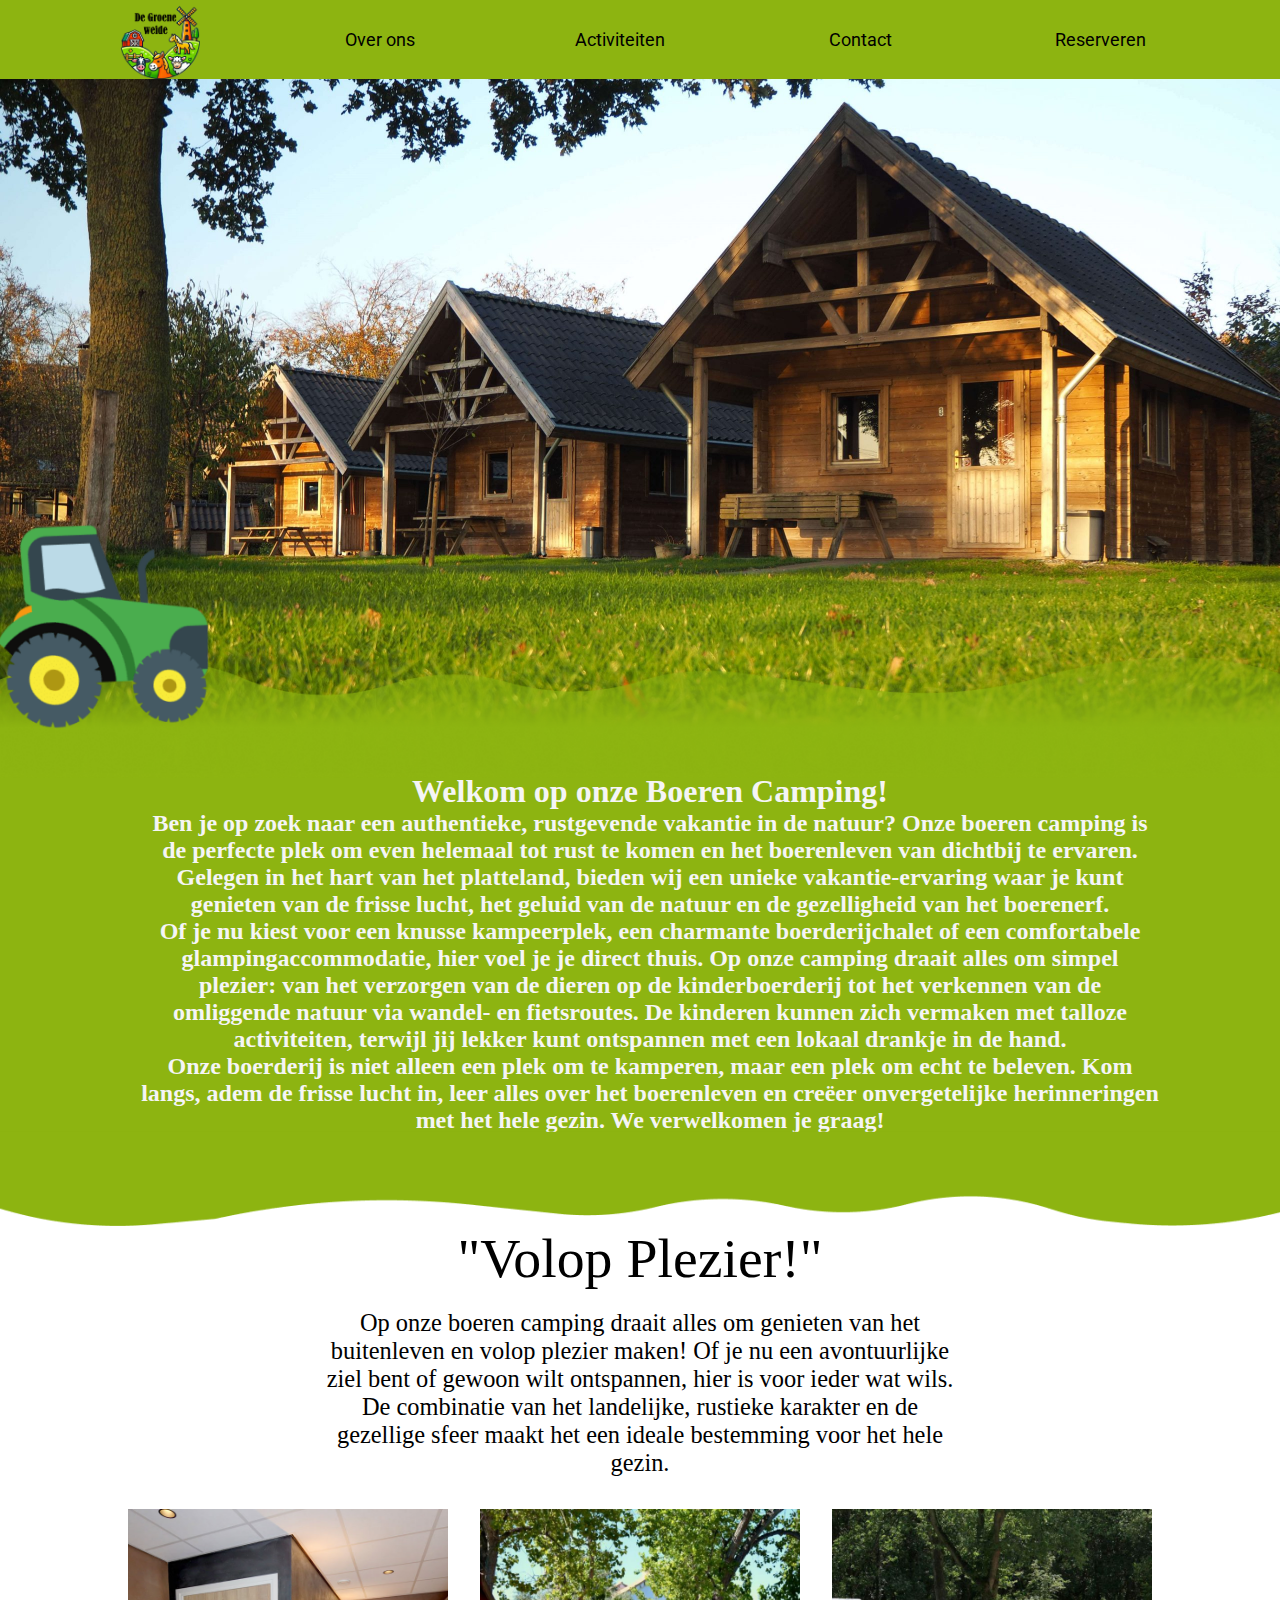
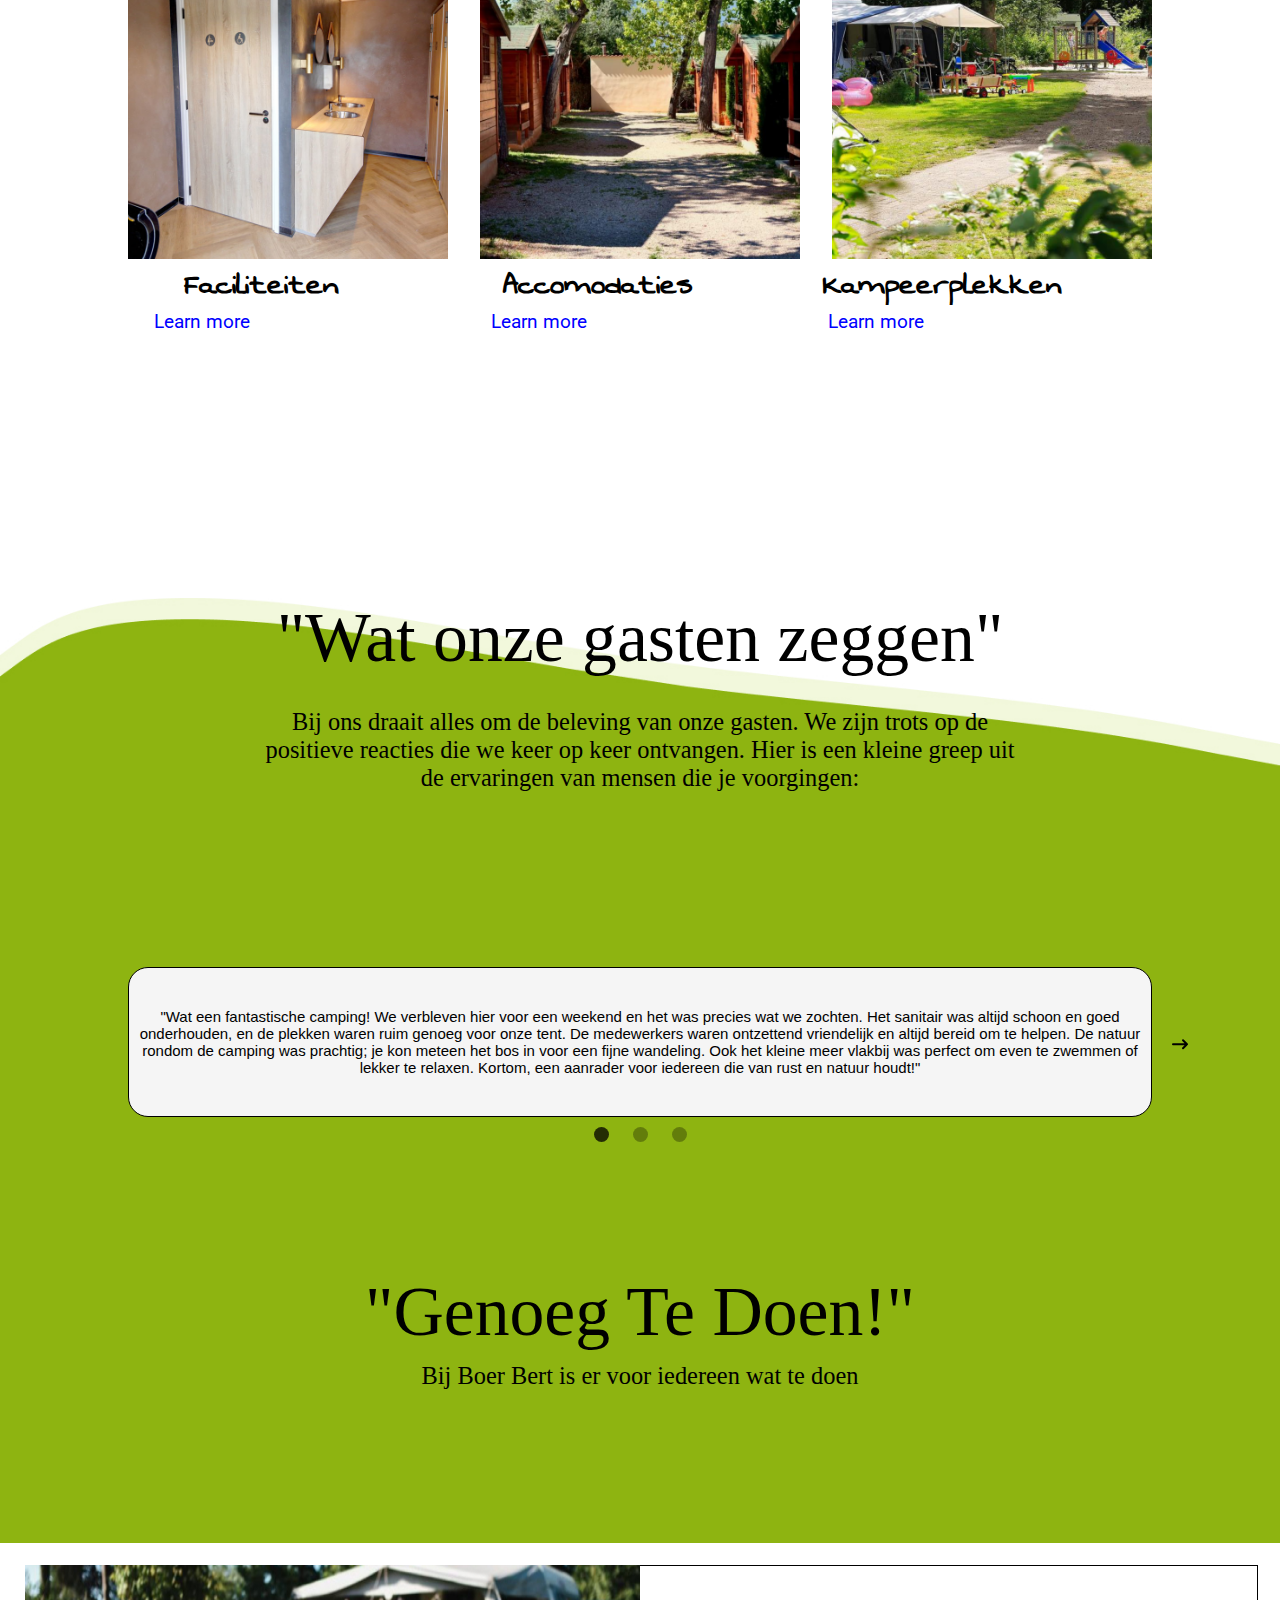
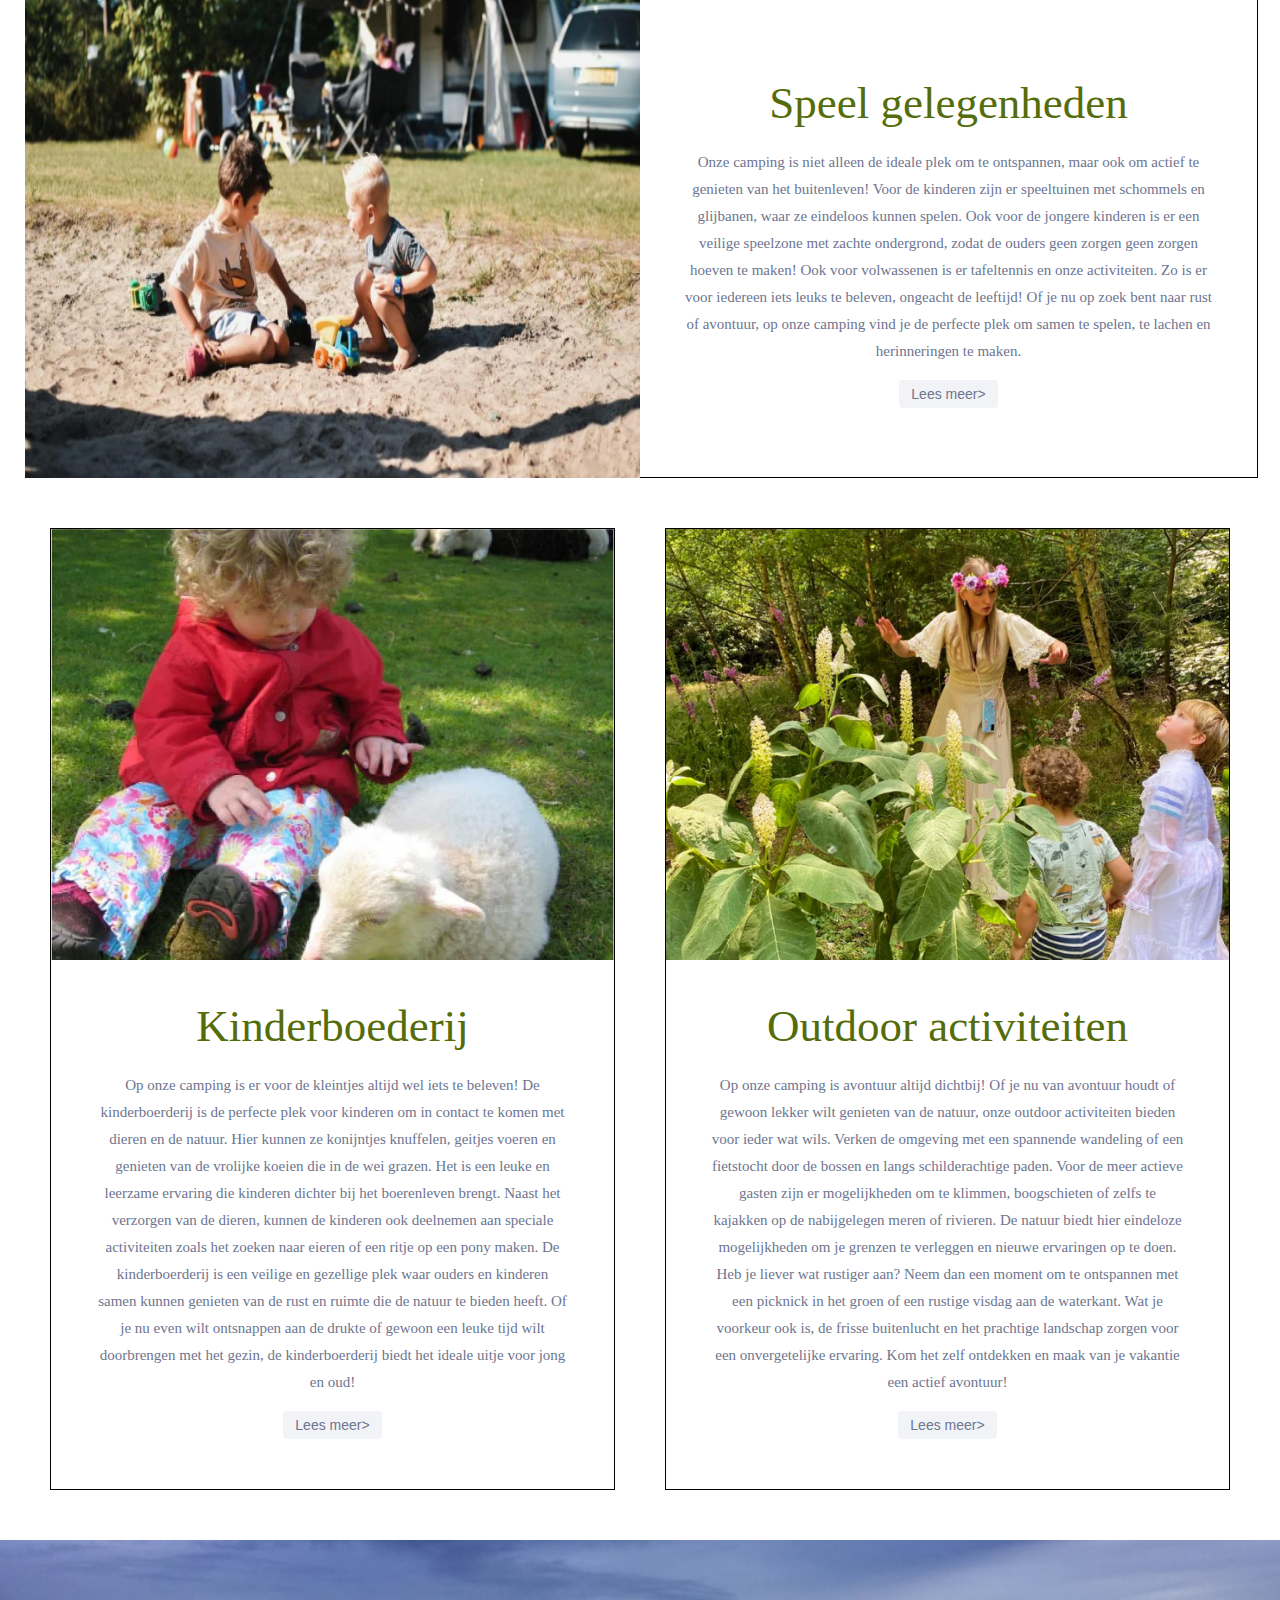
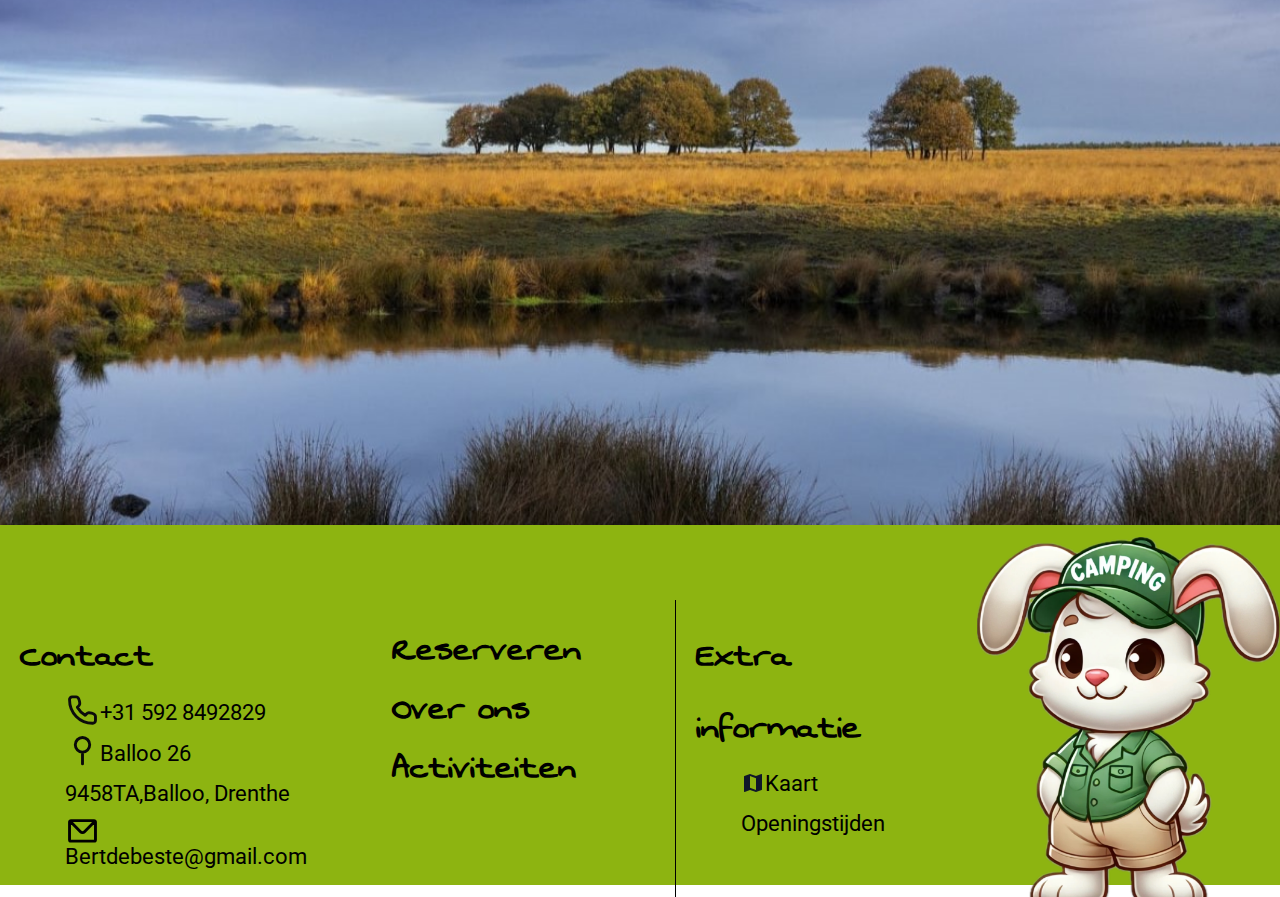
<file: public/index.html>
<head>
    <meta charset="UTF-8">
    <meta name="viewport" content="width=device-width, initial-scale=1.0">
    <link rel="stylesheet" href="../src/index.css" type="text/css">
    <link href="https://fonts.googleapis.com/css2?family=Roboto:ital,wght@0,100;0,300;0,400;0,500;0,700;0,900;1,100;1,300;1,400;1,500;1,700;1,900&display=swap" rel="stylesheet">
    <link href="https://fonts.googleapis.com/css2?family=Roboto:ital,wght@0,100;0,300;0,400;0,500;0,700;0,900;1,100;1,300;1,400;1,500;1,700;1,900&family=Swanky+and+Moo+Moo&display=swap" rel="stylesheet">
    <title>
        Plezier en Pret bij Boer Bert!
    </title>
</head>
<body>   
    <div class="container">
        <nav>
            <div class="navbar-rechts">
                <ul>
                    <a href="../public/index.html">
                        <img src="../assets/image.png" width="80">
                    </a>
        
                    <a href="../public/overons.html">
                        <li> Over ons</li>
                    </a>
        
                    <a href="../public/activiteiten.html">
                        <li>Activiteiten</li>
                    </a>
        
                    <a href="../public/contact.html">
                        <li> Contact </li>
                    </a>
        
                    <div class="reserverenknop">
                            <a href="#">
                                <li>Reserveren</li>
                            </a>
                    </div>
                </ul>
            </div>
        </nav>
            </div>
    <div class="introductie">
        <div class="top">
            <img src="../assets/Component 20.png" width=100%>
        </div>
        <div class="container2">
            <h1 class="intro-toptext"> Welkom op onze Boeren Camping!</h2>

            <h2 class="intro-bottext">Ben je op zoek naar een authentieke, rustgevende vakantie in de natuur? Onze boeren camping is de perfecte plek om even helemaal tot rust te komen en het boerenleven van dichtbij te ervaren. Gelegen in het hart van het platteland, bieden wij een unieke vakantie-ervaring waar je kunt genieten van de frisse lucht, het geluid van de natuur en de gezelligheid van het boerenerf.</p>
            
            <h2 class="intro-bottext">Of je nu kiest voor een knusse kampeerplek, een charmante boerderijchalet of een comfortabele glampingaccommodatie, hier voel je je direct thuis. Op onze camping draait alles om simpel plezier: van het verzorgen van de dieren op de kinderboerderij tot het verkennen van de omliggende natuur via wandel- en fietsroutes. De kinderen kunnen zich vermaken met talloze activiteiten, terwijl jij lekker kunt ontspannen met een lokaal drankje in de hand.</p>
            
            <h2 class="intro-bottext">Onze boerderij is niet alleen een plek om te kamperen, maar een plek om echt te beleven. Kom langs, adem de frisse lucht in, leer alles over het boerenleven en creëer onvergetelijke herinneringen met het hele gezin. We verwelkomen je graag!</p>
        </div>
                 <div class="bot">
                     <img src="../assets/Rectangle 44.png" width="100%">
                 </div>
    </div>
    <div class="VolopPlezier">
        <h1>
            "Volop Plezier!"
        </h1>
            <p>
                Op onze boeren camping draait alles om genieten van het buitenleven en volop plezier maken! Of je nu een avontuurlijke ziel bent of gewoon wilt ontspannen, hier is voor ieder wat wils. De combinatie van het landelijke, rustieke karakter en de gezellige sfeer maakt het een ideale bestemming voor het hele gezin.
            </p>
                <div class="container3">
                        <img src="../assets/Toiletgebouw_02.jpg">
                        <img src="../assets/470134216 1.png">
                        <img src="../assets/1711459276 1.png">
                </div>
                    <div class="container3__h2">
                        <h2>Faciliteiten</h2>
                        <h2>Accomodaties</h2>
                        <h2>Kampeerplekken</h2>
                    </div>
                        <div class="container3__targets">
                            <a href="#" target="_blank">Learn more</a>
                            <a href="#" target="_blank">Learn more</a>
                            <a href="#" target="_blank">Learn more</a>
                        </div>
    </div>
    <div class="WatOnzeGastenZeggen">
        <img class="WatOnzeGastenZeggen-background-img"   src="../assets/Component 21.jpg" alt="">
        <h1>
            "Wat onze gasten zeggen"
        </h1>
            <h4>
                Bij ons draait alles om de beleving van onze gasten. We zijn trots op de positieve reacties die we keer op keer ontvangen. Hier is een kleine greep uit de ervaringen van mensen die je voorgingen:
            </h4>
        <div class="carousel">
                <button class="carousel__button carousel__button--left is-hidden">
                    <svg class="w-6 h-6 text-gray-800 dark:text-white" aria-hidden="true" xmlns="http://www.w3.org/2000/svg" width="24" height="24" fill="none" viewBox="0 0 24 24">
                        <path stroke="currentColor" stroke-linecap="round" stroke-linejoin="round" stroke-width="2" d="M5 12h14M5 12l4-4m-4 4 4 4"/>
                      </svg>                      
                </button>
                    <div class="carousel__track-container">
                        <ul class="carousel__track">
                            <li class="carousel__slide current-slide">
                                <h2 class="carousel__text">
                                    "Wat een fantastische camping! We verbleven hier voor een weekend en het was precies wat we zochten. Het sanitair was altijd schoon en goed onderhouden, en de plekken waren ruim genoeg voor onze tent. De medewerkers waren ontzettend vriendelijk en altijd bereid om te helpen. De natuur rondom de camping was prachtig; je kon meteen het bos in voor een fijne wandeling. Ook het kleine meer vlakbij was perfect om even te zwemmen of lekker te relaxen. Kortom, een aanrader voor iedereen die van rust en natuur houdt!"
                                </h2>
                            </li>
                            <li class="carousel__slide is-hidden">
                                <h2 class="carousel__text">
                                    "Onze ervaring was over het algemeen goed, maar er waren toch een paar minpunten. De locatie van de camping was supermooi, midden in de natuur, en de kinderen hadden veel plezier met de speeltuin en het animatieteam. Echter, de geluidsisolatie tussen de kampeerplekken was niet ideaal. We werden 's nachts vaak wakker van onze buren, en het was lastig om rustig te slapen. Daarnaast was het sanitair niet altijd even schoon, vooral in de piekuren. Toch een leuke camping voor gezinnen, als je wat geluidslast kunt verdragen."
                                </h2>
                            </li>
                            <li class="carousel__slide is-hidden">
                                <h2 class="carousel__text">
                                    "Een heerlijke plek om tot rust te komen. De camping was rustig en de natuur was adembenemend. We hadden een mooie plek aan de rand van het bos en konden 's ochtends heerlijk wakker worden met het geluid van vogels. Het zwembad was een fijne extra, hoewel het tijdens de drukte wat aan de kleine kant was. De medewerkers waren behulpzaam en het restaurant op de camping serveerde lekker eten voor een redelijke prijs. We zouden zeker terugkomen, vooral voor de ontspanning en de natuur!"
                                </h2>
                            </li>
                        </ul>
                    </div>
                <button class="carousel__button carousel__button--right">
                    <svg class="w-6 h-6 text-gray-800 dark:text-white" aria-hidden="true" xmlns="http://www.w3.org/2000/svg" width="24" height="24" fill="none" viewBox="0 0 24 24">
                    <path stroke="currentColor" stroke-linecap="round" stroke-linejoin="round" stroke-width="2" d="M19 12H5m14 0-4 4m4-4-4-4"/>
                </svg>
                </button>
                    <div class="carousel__nav">
                        <button class="carousel__indicator current-slide">

                        </button>
                        <button class="carousel__indicator">

                        </button>
                        <button class="carousel__indicator">

                        </button>

                    </div>
        </div>
    </div>
    <div class="GenoegTeDoen">
            <h1>
                "Genoeg Te Doen!"
            </h1>
                <h4>
                    Bij Boer Bert is er voor iedereen wat te doen
                </h4>
        <div class="container4">   
            <div class="container4-singleimg-section">
                <img class="container4__img-container1" src="../assets/1429_1000x670 1.jpg" alt="">
                    <div class="gtd-description-text1">
                        <h2>Speel gelegenheden</h2>
                            <p>
                                Onze camping is niet alleen de ideale plek om te ontspannen, maar ook om actief te genieten van het buitenleven!

                                Voor de kinderen zijn er speeltuinen met schommels en glijbanen, waar ze eindeloos kunnen spelen.
                                
                                Ook voor de jongere kinderen is er een veilige speelzone met zachte ondergrond, zodat de ouders geen zorgen geen zorgen hoeven te maken!
                                
                                Ook voor volwassenen is er tafeltennis en onze activiteiten. Zo is er voor iedereen iets leuks te beleven, ongeacht de leeftijd!
                                
                                Of je nu op zoek bent naar rust of avontuur, op onze camping vind je de perfecte plek om samen te spelen, te lachen en herinneringen te maken.
                            </p>
                                <div class="leesmeergroep">
                                    <button>
                                        <a class="leesmeer" href="#" target="_blank">
                                            Lees meer>
                                        </a>
                                    </button>
                                </div>
                    </div>
            </div>
                <div class="container4-doubleimg-section">
                    <img class="container4__img-container2"src="../assets/Kinderboerderij 1.jpg" alt="">
                    <img class="container4__img-container3" src="../assets/Foto_sprookjesoptocht 1.jpg" alt="">
                        <div class="gtd-description-text2">
                            <h2>Kinderboederij</h2>
                                <p>
                                    Op onze camping is er voor de kleintjes altijd wel iets te beleven! De kinderboerderij is de perfecte plek voor kinderen om in contact te komen met dieren en de natuur. Hier kunnen ze konijntjes knuffelen, geitjes voeren en genieten van de vrolijke koeien die in de wei grazen. Het is een leuke en leerzame ervaring die kinderen dichter bij het boerenleven brengt.

                                    Naast het verzorgen van de dieren, kunnen de kinderen ook deelnemen aan speciale activiteiten zoals het zoeken naar eieren of een ritje op een pony maken. De kinderboerderij is een veilige en gezellige plek waar ouders en kinderen samen kunnen genieten van de rust en ruimte die de natuur te bieden heeft.

                                    Of je nu even wilt ontsnappen aan de drukte of gewoon een leuke tijd wilt doorbrengen met het gezin, de kinderboerderij biedt het ideale uitje voor jong en oud!
                                </p>
                                    <div class="leesmeergroep">
                                        <button>
                                            <a class="leesmeer" href="#" target="_blank">
                                                Lees meer>
                                            </a>
                                        </button>
                                    </div>
                        </div>
                    <div class="gtd-description-text3">
                        <h2>Outdoor activiteiten</h2>
                            <p>
                                Op onze camping is avontuur altijd dichtbij! Of je nu van avontuur houdt of gewoon lekker wilt genieten van de natuur, onze outdoor activiteiten bieden voor ieder wat wils.

                                Verken de omgeving met een spannende wandeling of een fietstocht door de bossen en langs schilderachtige paden. Voor de meer actieve gasten zijn er mogelijkheden om te klimmen, boogschieten of zelfs te kajakken op de nabijgelegen meren of rivieren. De natuur biedt hier eindeloze mogelijkheden om je grenzen te verleggen en nieuwe ervaringen op te doen.

                                Heb je liever wat rustiger aan? Neem dan een moment om te ontspannen met een picknick in het groen of een rustige visdag aan de waterkant.

                                Wat je voorkeur ook is, de frisse buitenlucht en het prachtige landschap zorgen voor een onvergetelijke ervaring. Kom het zelf ontdekken en maak van je vakantie een actief avontuur!
                            </p>
                                <div class="leesmeergroep">
                                    <button>
                                        <a class="leesmeer" href="#" target="_blank">
                                            Lees meer>
                                        </a>
                                    </button>
                                </div>
                    </div>
                </div>                     
            <img class="container4__img-container4" src="../assets/Veluwezoom_Terletse Heide1_@Ruben Simt_0.jpg" alt="">
        </div>
    </div>
    <footer class="footer">
        <div class="column1">
            <h1>Contact</h1>
            <p><object data="../assets/phone.svg" style="margin-bottom: -0.5rem;"></object>+31 592 8492829<br>
            <object data="../assets/pin-1.svg" style="margin-bottom: -0.5rem;"></object>Balloo 26 9458TA,Balloo, Drenthe<br>
            <object data="../assets/mail.svg" style="margin-bottom: -0.75rem;"></object>Bertdebeste@gmail.com</p>
        </div>
        <div class="column2">
        <a href="#"><h1>Reserveren</h1></a>
        <a href="../public/overons.html"><h1>Over ons</h1></a>
        <a href="../public/activiteiten.html"><h1>Activiteiten</h1></a>
        </div>
        <div class="column3">
        <h1>Extra informatie</h1>
        <a href="https://maps.app.goo.gl/5riPVcFG5pyStsBN8"><p><object data="../assets/map.svg" style="margin-bottom: -0.25rem;"></object>Kaart</p></a>
        <p>Openingstijden</p>
        </div>
        <div class="column4">
            <div class="subject-container">
                <img class="flappie" src="../assets/Subject 1.png">
            </div>
        </div>
    </footer>
</body>
<script src="../src/carousel.js"></script>
</file>
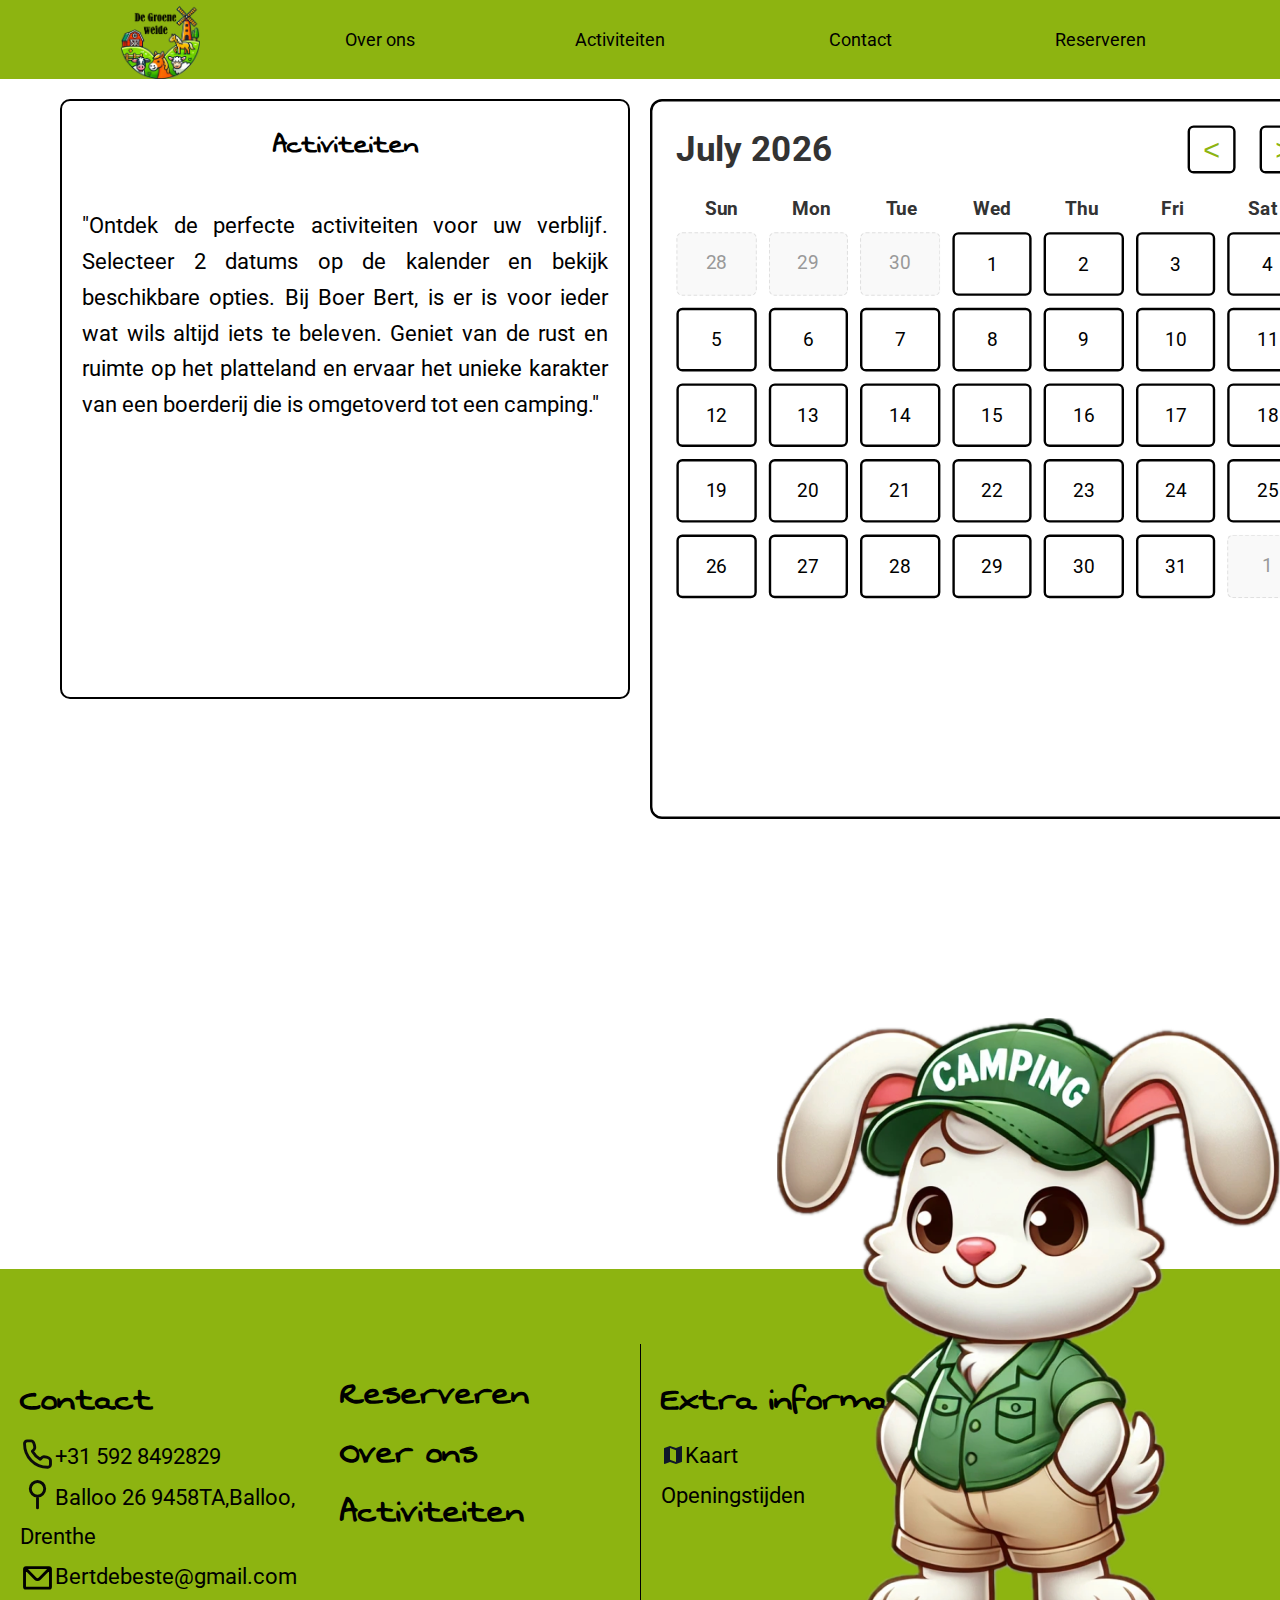
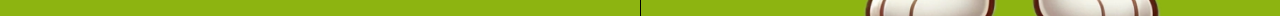
<file: public/activiteiten.html>
<head>
    <meta charset="UTF-8">
    <meta name="viewport" content="width=device-width, initial-scale=1.0">
    <title>Activiteiten</title>
    <link rel="stylesheet" href="../src/style.css">
    <link href="https://fonts.googleapis.com/css2?family=Roboto:ital,wght@0,100;0,300;0,400;0,500;0,700;0,900;1,100;1,300;1,400;1,500;1,700;1,900&family=Swanky+and+Moo+Moo&display=swap" rel="stylesheet">

</head>
<body>
    <header>
        <nav>
            <div class="navbar-rechts">
                <ul>
                    <a href="../public/index.html">
                        <img src="../assets/image.png" width="80">
                    </a>
        
                    <a href="../public/overons.html">
                        <li> Over ons</li>
                    </a>        
                
                    <a href="../public/activiteiten.html">
                        <li>Activiteiten</li>
                    </a>

                    <a href="../public/contact.html">
                        <li> Contact </li>
                    </a>
        
                    <div class="reserverenknop">
                            <a href="#">
                                <li>Reserveren</li>
                            </a>
                    </div>
                </ul>
            </div>
        </nav>
    </header>
    <main>
        <!-- Grid Container -->
        <div class="grid-container">
            <!-- Calendar -->
            <section class="calendar-section">
                <div class="calendar-container">
                    <div class="calendar-header">
                        <h2 id="current-month">June 2025</h2>
                        <div class="nav-buttons">
                            <button id="prev-month">&lt;</button>
                            <button id="next-month">&gt;</button>
                        </div>
                    </div>
                    <div class="calendar-grid" id="calendar-grid"></div>
                </div>
            </section>

            <!-- Text Block -->
            <section class="lorem-section">
                <div class="lorem-container">
                    <h2>Activiteiten</h2>
                    <p>
                        "Ontdek de perfecte activiteiten voor uw verblijf. 
            Selecteer 2 datums op de kalender en bekijk beschikbare opties. 
            Bij Boer Bert, is er is voor ieder wat wils altijd iets te beleven. 
            Geniet van de rust en ruimte op het platteland en ervaar het unieke karakter van een boerderij die is omgetoverd tot een camping."
                    </p>
                </div>
            </section>
        </div>

        <!-- Activities Section -->
        <section class="activities-section">
            <div id="activities-list"></div>
        </section>
    </main>
    <script src="../src/script.js"></script>
</body>
<footer class="footer">
    <div class="column1">
        <h1>Contact</h1>
        <p><object data="../assets/phone.svg" style="margin-bottom: -0.5rem;"></object>+31 592 8492829<br>
        <object data="../assets/pin-1.svg" style="margin-bottom: -0.5rem;"></object>Balloo 26 9458TA,Balloo, Drenthe<br>
        <object data="../assets/mail.svg" style="margin-bottom: -0.75rem;"></object>Bertdebeste@gmail.com</p>
    </div>
    <div class="column2">
    <a href="#"><h1>Reserveren</h1></a>
    <a href="../public/overons.html"><h1>Over ons</h1></a>
    <a href="../public/activiteiten.html"><h1>Activiteiten</h1></a>
    </div>
    <div class="column3">
    <h1>Extra informatie</h1>
    <a href="https://maps.app.goo.gl/5riPVcFG5pyStsBN8"><p><object data="../assets/map.svg" style="margin-bottom: -0.25rem;"></object>Kaart</p></a>
    <p>Openingstijden</p>
    </div>
    <div class="column4">
        <div class="image-container">
            <img class="flappie" src="../assets/Subject 1.png">
        </div>
    </div>
</footer>
</html>
</file>
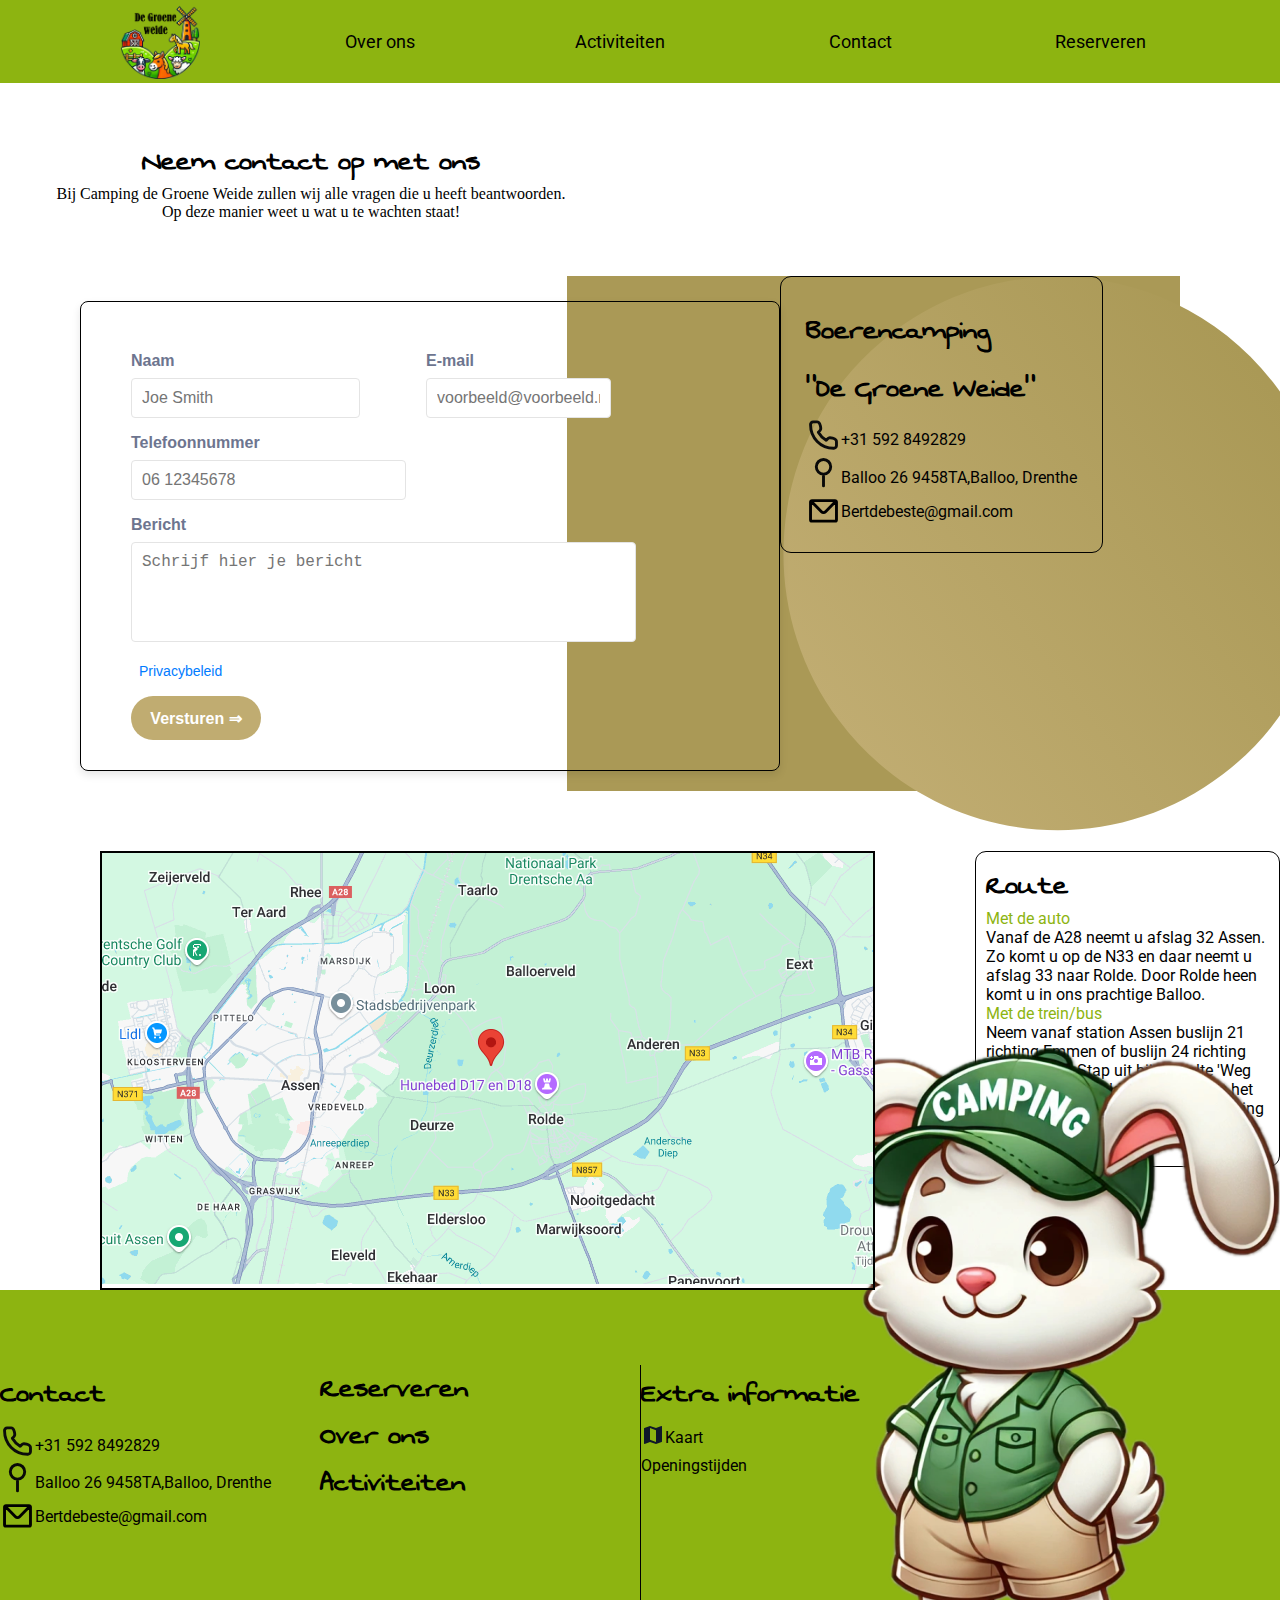
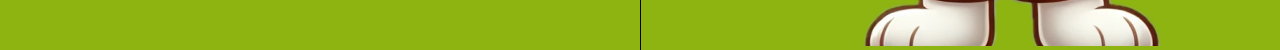
<file: public/contact.html>
<!DOCTYPE html>
<html lang="en">
<head>
    <meta charset="UTF-8">
    <meta name="viewport" content="width=device-width, initial-scale=1.0">
    <base target="_blank" ref="noopener noreferrer">
    <title>Camping "de Groene Weide"</title>
    <link rel="stylesheet" href="../src/styles.css" type="text/css">
    <link href="https://fonts.googleapis.com/css2?family=Roboto:ital,wght@0,100;0,300;0,400;0,500;0,700;0,900;1,100;1,300;1,400;1,500;1,700;1,900&family=Swanky+and+Moo+Moo&display=swap" rel="stylesheet">
</head>

<body>
<script src="../public/konami.js"></script>
<nav>
    <div class="navbar-rechts">
        <ul>
            <a href="../public/index.html">
                <img src="../assets/image.png" width="80">
            </a>

            <a href="../public/overons.html">
                <li> Over ons</li>
            </a>

            <a href="../public/activiteiten.html">
                <li>Activiteiten</li>
            </a>

            <a href="../public/contact.html">
                <li> Contact </li>
            </a>

            <div class="reserverenknop">
                    <a href="#">
                        <li>Reserveren</li>
                    </a>
            </div>
        </ul>
    </div>
</nav>
<div class="filling"></div>
<div class="gridcontainer">
    <div class="header1">
        <h1>Neem contact op met ons</h1>
        <p>Bij Camping de Groene Weide zullen wij alle vragen die u heeft beantwoorden. Op deze manier weet u wat u te wachten staat!</p>
    </div>
    <div class="brownie">
        <svg class="back" width="613" height="515" viewBox="0 0 613 515" fill="none" xmlns="http://www.w3.org/2000/svg">
        <rect width="645" height="515" fill="#AA9956"/>
        </svg>
        <svg class="cookie" xmlns="http://www.w3.org/2000/svg" width="555" height="555" viewBox="0 0 686 693" fill="none">
            <path d="M549.554 622.222C398.674 737.257 183.971 707.057 70 554.768C-43.9707 402.48 -14.0501 185.772 136.83 70.7377C287.709 -44.2969 502.413 -14.097 616.384 138.191C730.354 290.479 700.434 507.187 549.554 622.222Z" fill="url(#paint0_linear_867_937)"/>
            <defs>
                <linearGradient id="paint0_linear_867_937" x1="573.544" y1="90.7393" x2="23.4813" y2="502.4" gradientUnits="userSpaceOnUse">
                <stop stop-color="#AA9956"/>
                <stop offset="1" stop-color="#C0AC71"/>
                </linearGradient>
            </defs>
        </svg>
        <div class="adress">
            <h1>Boerencamping<br>
                "De Groene Weide"</h1>
                <p><object data="../assets/phone.svg" style="margin-bottom: -0.5rem;"></object>+31 592 8492829<br>
                <object data="../assets/pin-1.svg" style="margin-bottom: -0.5rem;"></object>Balloo 26 9458TA,Balloo, Drenthe<br>
                <object data="../assets/mail.svg" style="margin-bottom: -0.75rem;"></object>Bertdebeste@gmail.com</p>
        </div>

    </div>

</div>
<div class="form-container">
    <form action="submit.php" method="POST">
        <div class="form-content">
            <div class="inline-group">
                <div class="name">
                    <div class="form-group">
                        <label for="name">Naam</label>
                        <input type="text" id="name" name="name" placeholder="Joe Smith" required>
                    </div>
                </div>
                <div class="email">
                    <div class="form-group">
                        <label for="email">E-mail</label>
                        <input type="email" id="email" name="email" placeholder="voorbeeld@voorbeeld.nl" required>
                    </div>
                </div>
            </div>
            <div>
                <div class="form-group">
                    <label for="phone">Telefoonnummer</label>
                    <input class="phone" type="phone" id="phone" name="phone" placeholder="06 12345678" required>
                </div>
            </div>
            <div class="form-group">
                <label for="message">Bericht</label>
                <textarea class="message" id="message" name="message" rows="5" placeholder="Schrijf hier je bericht" maxlength="200" required ></textarea>
            </div>
            <div class="form-group">
                <a class="privacypolicy" href="">Privacybeleid</a>
            </div>
            <button class="button" type="submit">Versturen ⇒</button>
        </div>
    </form>
</div>
<div class="mapsroutebox">
    <div class="maps">
        <img src="../assets/location.png">
    </div>
    <div class="route">
        <h1>
            Route
        </h1>
        <p style="color: #8DB411">Met de auto</p>
        <p>Vanaf de A28 neemt u afslag 32 Assen. Zo komt u op de N33 en daar neemt u afslag 33 naar Rolde. Door Rolde heen komt u in ons prachtige Balloo. </p>
        <p style="color: #8DB411">Met de trein/bus</p>
        <p>Neem vanaf station Assen buslijn 21 richting Emmen of buslijn 24 richting Winschoten. Stap uit bij de halte 'Weg naar Balloo' in Rolde. Vanaf hier is het een kwartiertje wandelen naar Camping de Groene Weide. Er staan bordjes die de weg wijzen. </p>
    </div>
</div>

</body>

<footer class="footer">
    <div class="column1">
        <h1>Contact</h1>
        <p><object data="../assets/phone.svg" style="margin-bottom: -0.5rem;"></object>+31 592 8492829<br>
        <object data="../assets/pin-1.svg" style="margin-bottom: -0.5rem;"></object>Balloo 26 9458TA,Balloo, Drenthe<br>
        <object data="../assets/mail.svg" style="margin-bottom: -0.75rem;"></object>Bertdebeste@gmail.com</p>
    </div>
    <div class="column2">
    <a href="#"><h1>Reserveren</h1></a>
    <a href="../public/overons.html"><h1>Over ons</h1></a>
    <a href="../public/activiteiten.html"><h1>Activiteiten</h1></a>
    </div>
    <div class="column3">
    <h1>Extra informatie</h1>
    <a href="https://maps.app.goo.gl/5riPVcFG5pyStsBN8"><p><object data="../assets/map.svg" style="margin-bottom: -0.25rem;"></object>Kaart</p></a>
    <p>Openingstijden</p>
    </div>
    <div class="column4">
        <div class="image-container">
            <img class="flappie" src="../assets/Subject 1.png">
        </div>
    </div>
</footer>
</file>
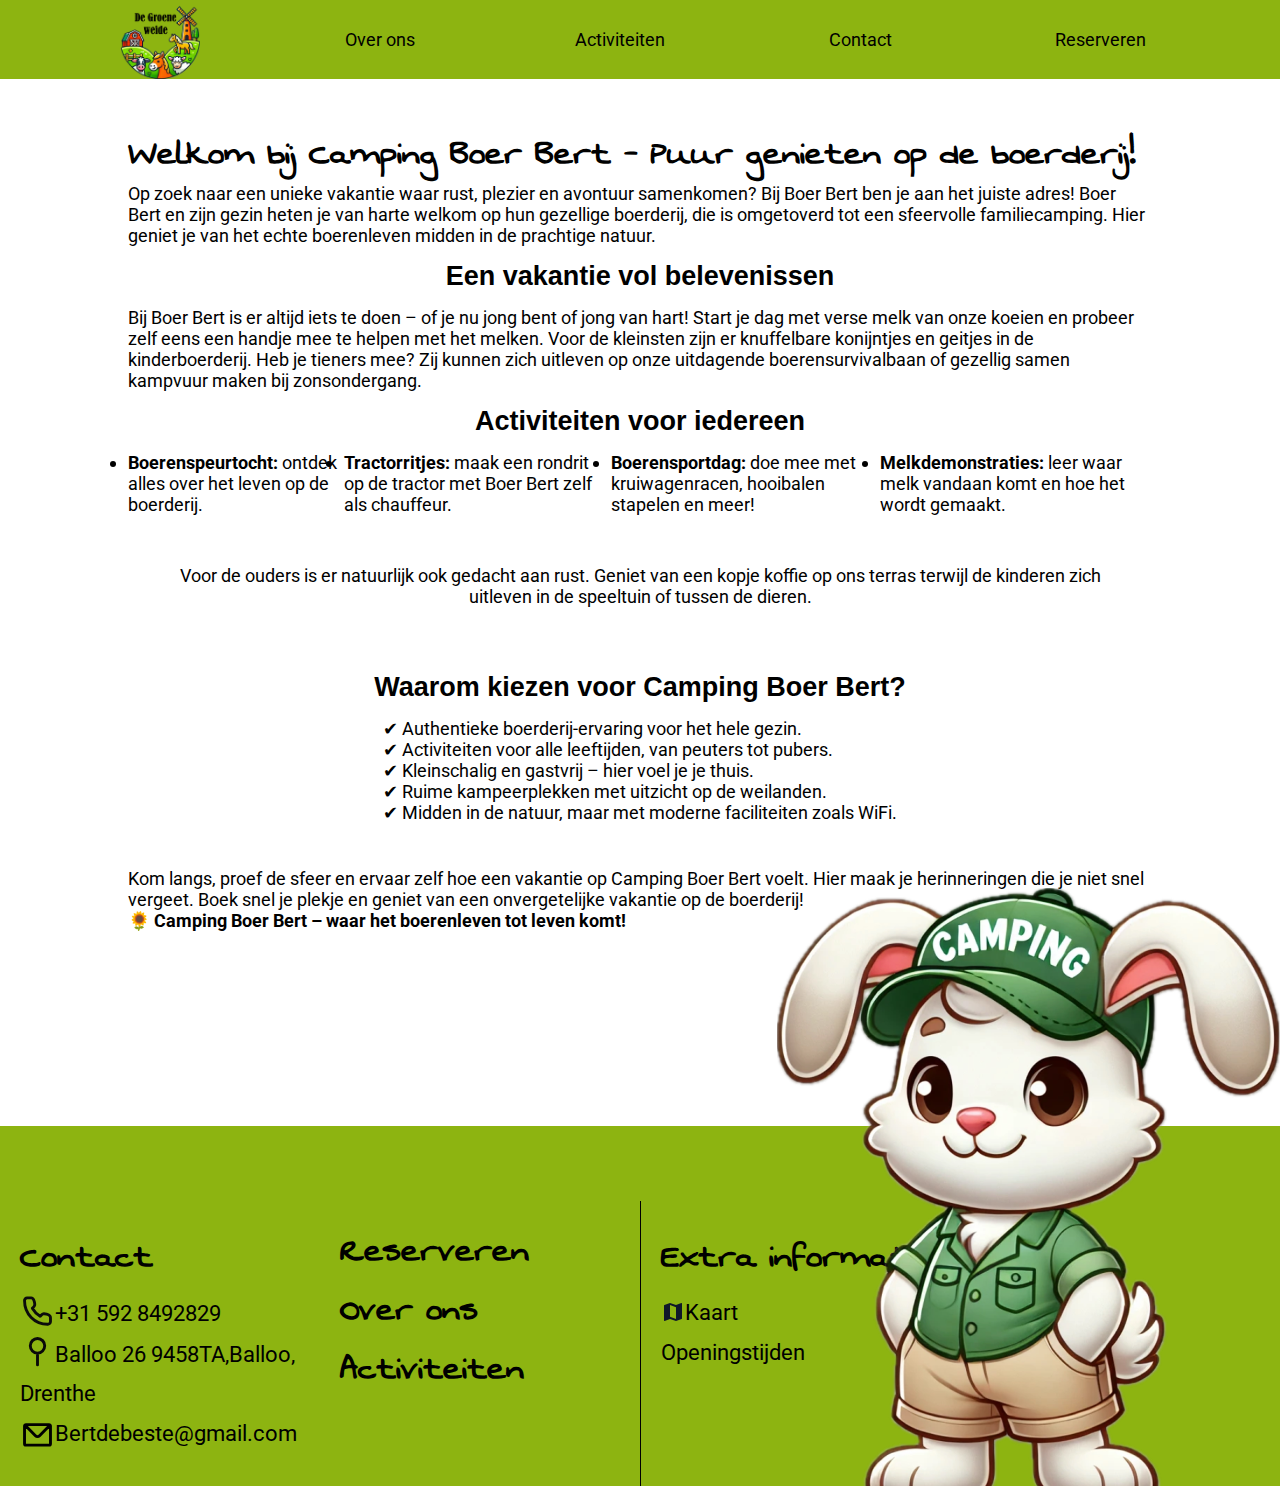
<file: public/overons.html>
<head>
    <meta charset="UTF-8">
    <meta name="viewport" content="width=device-width, initial-scale=1.0">
    <base target="_blank" ref="noopener noreferrer">
    <title>Camping "de Groene Weide"</title>
    <link rel="stylesheet" href="../src/styles.css" type="text/css">
    <link href="https://fonts.googleapis.com/css2?family=Roboto:ital,wght@0,100;0,300;0,400;0,500;0,700;0,900;1,100;1,300;1,400;1,500;1,700;1,900&family=Swanky+and+Moo+Moo&display=swap" rel="stylesheet">
</head>

<body>
<script src="../public/konami.js"></script>
<nav>
    <div class="navbar-rechts">
        <ul>
            <a href="../public/index.html">
                <img src="../assets/image.png" width="80">
            </a>

            <a href="../public/overons.html">
                <li> Over ons</li>
            </a>
        
            <a href="../public/activiteiten.html">
                <li>Activiteiten</li>
            </a>

            <a href="../public/contact.html">
                <li> Contact </li>
            </a>
            
            <div class="reserverenknop">
                    <a href="#">
                        <li>Reserveren</li>
                    </a>
            </div>
        </ul>
    </div>
</nav>
<section class="overons">
    <h1>Welkom bij Camping Boer Bert – Puur genieten op de boerderij!</h1>
    <p>
      Op zoek naar een unieke vakantie waar rust, plezier en avontuur samenkomen? 
      Bij Boer Bert ben je aan het juiste adres! Boer Bert en zijn gezin heten je 
      van harte welkom op hun gezellige boerderij, die is omgetoverd tot een sfeervolle familiecamping. 
      Hier geniet je van het echte boerenleven midden in de prachtige natuur.
    </p>
  
    <h2>Een vakantie vol belevenissen</h2>
    <p>
      Bij Boer Bert is er altijd iets te doen – of je nu jong bent of jong van hart! 
      Start je dag met verse melk van onze koeien en probeer zelf eens een handje 
      mee te helpen met het melken. Voor de kleinsten zijn er knuffelbare konijntjes 
      en geitjes in de kinderboerderij. Heb je tieners mee? Zij kunnen zich uitleven 
      op onze uitdagende boerensurvivalbaan of gezellig samen kampvuur maken bij zonsondergang.
    </p>
  
    <h2>Activiteiten voor iedereen</h2>
    <ul class="overonsgrid">
        <div><li><strong>Boerenspeurtocht:</strong> ontdek alles over het leven op de boerderij.</li></div>
        <div><li><strong>Tractorritjes:</strong> maak een rondrit op de tractor met Boer Bert zelf als chauffeur.</li></div>
        <div><li><strong>Boerensportdag:</strong> doe mee met kruiwagenracen, hooibalen stapelen en meer!</li></div>
        <div><li><strong>Melkdemonstraties:</strong> leer waar melk vandaan komt en hoe het wordt gemaakt.</li></div>
    </ul>
    <div class="underline">
        <p>
            Voor de ouders is er natuurlijk ook gedacht aan rust. Geniet van een kopje koffie op ons terras 
            terwijl de kinderen zich uitleven in de speeltuin of tussen de dieren.
        </p>
    </div>
    <h2>Waarom kiezen voor Camping Boer Bert?</h2>
    <ul style="margin-bottom: 5vh;">
      ✔ Authentieke boerderij-ervaring voor het hele gezin.<br>
      ✔ Activiteiten voor alle leeftijden, van peuters tot pubers.<br>
      ✔ Kleinschalig en gastvrij – hier voel je je thuis.<br>
      ✔ Ruime kampeerplekken met uitzicht op de weilanden.<br>
      ✔ Midden in de natuur, maar met moderne faciliteiten zoals WiFi.
    </ul>
  
    <p>
      Kom langs, proef de sfeer en ervaar zelf hoe een vakantie op Camping Boer Bert voelt. 
      Hier maak je herinneringen die je niet snel vergeet. Boek snel je plekje en geniet 
      van een onvergetelijke vakantie op de boerderij!
    </p>
  
    <p><strong>🌻 Camping Boer Bert – waar het boerenleven tot leven komt!</strong></p>
  </section>
  

</body>

<footer class="footer">
    <div class="column1">
        <h1>Contact</h1>
        <p><object data="../assets/phone.svg" style="margin-bottom: -0.5rem;"></object>+31 592 8492829<br>
        <object data="../assets/pin-1.svg" style="margin-bottom: -0.5rem;"></object>Balloo 26 9458TA,Balloo, Drenthe<br>
        <object data="../assets/mail.svg" style="margin-bottom: -0.75rem;"></object>Bertdebeste@gmail.com</p>
    </div>
    <div class="column2">
    <a href="#"><h1>Reserveren</h1></a>
    <a href="../public/overons.html"><h1>Over ons</h1></a>
    <a href="../public/activiteiten.html"><h1>Activiteiten</h1></a>
    </div>
    <div class="column3">
    <h1>Extra informatie</h1>
    <a href="https://maps.app.goo.gl/5riPVcFG5pyStsBN8"><p><object data="../assets/map.svg" style="margin-bottom: -0.25rem;"></object>Kaart</p></a>
    <p>Openingstijden</p>
    </div>
    <div class="column4">
        <div class="image-container">
            <img class="flappie" src="../assets/Subject 1.png">
        </div>
    </div>
</footer>
</file>
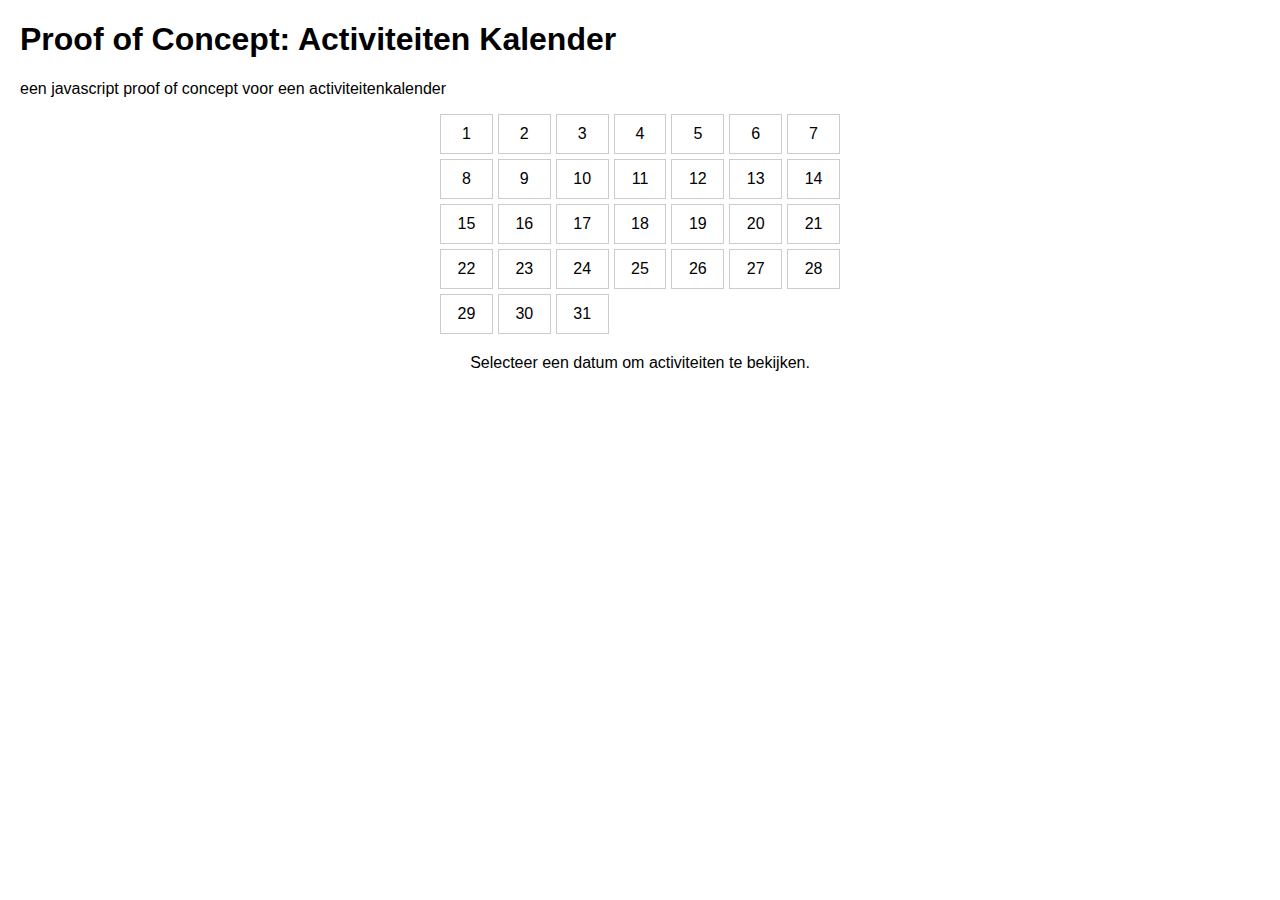
<file: public/poc.html>
<!DOCTYPE html>
<html lang="nl">
<head>
    <meta charset="UTF-8">
    <meta name="viewport" content="width=device-width, initial-scale=1.0">
    <title>POC Activiteiten Kalender</title>
    <style>
        body {
            font-family: Arial, sans-serif;
            margin: 20px;
        }
        .calendar {
            display: grid;
            grid-template-columns: repeat(7, 1fr);
            gap: 5px;
            max-width: 400px;
            margin: auto;
        }
        .calendar div {
            padding: 10px;
            text-align: center;
            border: 1px solid #ccc;
            cursor: pointer;
        }
        .selected {
            background-color: #8DB411;
            color: white;
        }
        .activities {
            margin-top: 20px;
            text-align: center;
        }
    </style>
</head>
<body>
    <h1>Proof of Concept: Activiteiten Kalender</h1>
    <p>een javascript proof of concept voor een activiteitenkalender</p>

    <!-- Calendar Section -->
    <div class="calendar" id="calendar">
        <!-- Calendar dates will be dynamically generated -->
    </div>

    <!-- Activities Section -->
    <div class="activities" id="activities">
        Selecteer een datum om activiteiten te bekijken.
    </div>

    <script>
       
        const calendar = document.getElementById('calendar');
        const activitiesDiv = document.getElementById('activities');

        // Sample activities data
        const activities = {
            '2025-01-15': ['Wandeling door het bos', 'Workshop fotografie'],
            '2025-01-20': ['Yoga sessie', 'Avondconcert'],
        };

        // Generate calendar dates for January 2025
        for (let i = 1; i <= 31; i++) {
            const dateDiv = document.createElement('div');
            const dateStr = `2025-01-${String(i).padStart(2, '0')}`;

            dateDiv.textContent = i;
            dateDiv.dataset.date = dateStr;

            dateDiv.addEventListener('click', () => {
                document.querySelectorAll('.calendar div').forEach(div => div.classList.remove('selected'));
                dateDiv.classList.add('selected');
                showActivities(dateStr);
            });

            calendar.appendChild(dateDiv);
        }

        // Show activities for a selected date
        function showActivities(date) {
            activitiesDiv.innerHTML = '';
            if (activities[date]) {
                activities[date].forEach(activity => {
                    const activityItem = document.createElement('div');
                    activityItem.textContent = activity;
                    activitiesDiv.appendChild(activityItem);
                });
            } else {
                activitiesDiv.textContent = 'Geen activiteiten gevonden voor deze datum.';
            }
        }
    </script>
</body>
</html>
</file>
<file: src/index.css>
* {
    margin: 0;
    padding: 0;
    box-sizing: border-box;
    max-width: 100%;
}

.container {
    width: 100vw;
    background-image: url(../assets/Het-Wisbroek-18-1-scaled.jpg);
    background-size: cover;
    background-repeat: no-repeat;
    height: 100vh;
    margin: 0 auto;
    border-color: red;
    border-width: 10px;
}

nav {
    height: 10vw;
    display: flex;
    justify-content: space-between;
    align-items: center;
    background-color: rgba(141, 180, 17);
    height: auto;
}

.logo {
    width: 30vw;
    margin-right: 150px;
    color: rgb(0, 0, 0);
}

.navbar-rechts{
    width: 100vw;
}

ul {
    display: flex;
    justify-content: space-evenly;
    align-items: center;
}

ul li {
    font-size: 18px;
    display: flex;
    color: rgb(0, 0, 0);
    justify-content: center;
    align-items: center;
    width: 120px;
    height: 70px;
    list-style-type: none;
    border-radius: 20px;
    font-family: 'Roboto', sans-serif;
}

.logo h1{
    font-size: 40px;
    font-family: Moon 2.0, sans-serif;
}

a{
    text-decoration: none;
    color: rgb(0, 0, 0);
}

li:hover{
    transition: all 0,5s ease-in;
    background-color: rgba(98, 106, 79, 0.7);
    cursor: pointer;
}

.logoimage{
    margin-left: 5px;
    height: auto;
}

.container2{
    background-color: rgba(141, 180, 17);
    width: 100vw;
    display: grid;
    padding: 0 120px;
    /* grid-template-columns: 50%; */
    column-gap: 10px;
    margin-top: -0.32rem;
}

.top{
    width: 100vw;
    margin-top: -25rem;
    height: auto;
}

.bot{
    width: 100vw;
    margin-top: -0.2rem;
    height: auto;
}

.container2 h1, .intro-bottext{
    text-align: center;
    font-size: fill;
    color: whitesmoke;
    padding-left: 20px;
    height: auto;
}

/* .VolopPlezier{ */
/* border-width: 10px; */
/* border-color: red; */
/* } */

.VolopPlezier h1{
    font-family: Bradley Hand, cursive, 'Times New Roman', Times, serif;
    font-weight:300;
    width: 100vw;
    font-size-adjust:0.8;
    text-align: center;
}

.VolopPlezier p{
    font-size-adjust: 0.7;
    text-align: center;
    padding-top: 1.2em;
    padding-left: 25%;
    padding-right: 25%;
}

.container3{
    --num-cols: 3;
    --row-height: 350px;

    box-sizing: border-box;
    padding-top: 2em;

    display: grid;
    grid-template-columns: repeat(var(--num-cols), 1fr);
    grid-auto-rows: var(--row-height);
    gap: 2em;
    padding-left: 8em;
    padding-right: 8em;
}

.container3 > img {
    width: 100%;
    height: 100%;
    object-fit: cover;
}

.container3__h2{
    --num-cols: 3;
    --row-height: auto;

    box-sizing: border-box;
    display: grid;
    grid-template-columns: repeat(var(--num-cols), 1fr);
    grid-auto-rows: var(--row-height);
    gap: 2em;
    padding-left: 8em;
    padding-right: 8em;
    font-family: 'Swanky and Moo Moo';
    font-size: 23;
}

.container3__targets{
    --num-cols: 3;
    --row-height: 1em;

    box-sizing: border-box;
    display: grid;
    grid-template-columns: repeat(var(--num-cols), 1fr);
    grid-auto-rows: var(--row-height);
    gap: 2em;
    padding-left: 8em;
    padding-right: 8em;
    padding-bottom: 14em;
    font-family: 'Roboto',sans-serif;
    font-size: larger;
}

.container3__targets a{
    color: blue;
}
.WatOnzeGastenZeggen{
    z-index: -2;
}
.WatOnzeGastenZeggen h1{
    font-family: Bradley Hand, cursive, 'Times New Roman', Times, serif;
    font-weight:300;
    width: 100vw;
    font-size-adjust:1;
    text-align: center;
}
.WatOnzeGastenZeggen-background-img{ 
    z-index: -1;
    width: 100vw;
    position: absolute;
    height: 945px;
}
.WatOnzeGastenZeggen h4{
    font-size-adjust: 0.7;
    text-align: center;
    padding: 30px 0;
    padding-bottom: 175px;
    font-weight: 100;
    padding-left: 20vw;
    padding-right: 20vw;
}
.WatOnzeGastenZeggen img{
    width: 100vw;
}
.carousel {
    position: relative;
    height: 200px;
    width: 80vw;
    margin: 0 auto;
    padding-bottom: 50px;

}
/* .carousel__image {
    width: 100%;
} */


.carousel__text{
    width: 100vw;
    padding: 0 10px;
    text-align: center;
    font-size: 15px;
    font-weight: 100;
    font-family:Verdana, Geneva, Tahoma, sans-serif;
}


.carousel__track-container{
    /* background: rgb(83, 131, 83); */
    height: 100%;
    position: relative;
    overflow: hidden;
}

.carousel__track {
    padding: 0;
    margin: 0;
    list-style: none;
    position: relative;
    height: 100%;
    transition: transform 250ms ease-in-out;
}

.carousel__slide {
    position: absolute;
    top: 0;
    bottom: 0;
    width: 100%;
    height: 100%;
    border: 1px solid black;
    background-color: whitesmoke;
}

.carousel__button{
    position: absolute;
    top: 50%;
    transform: translateY(-145%);
    background: transparent;
    border: 0;
    cursor: pointer;
}

.carousel__button--left{
    left: -40px;
}

.carousel__button--right{
    right: -40px;
}

.carousel__button img {
    width: 12px;
}

.carousel__nav{
/*    background: pink; */
    display: flex;
    justify-content: center;
    padding: 10px 0;
}

.carousel__indicator{
    border: 0;
    border-radius: 50%;
    width: 15px;
    height: 15px;
    background: rgba(0, 0, 0,.3);
    margin: 0 12px;
    cursor: pointer;
}

.carousel__indicator.current-slide {
    background: rgba(0,0,0,0.75);
}
.is-hidden {
    display: none;
}
.GenoegTeDoen h1{
    font-family: Bradley Hand, cursive, 'Times New Roman', Times, serif;
    font-weight:300;
    width: 100vw;
    font-size-adjust:1;
    text-align: center;
    padding-top: 10vh;
    margin-top: 15px;
}
.GenoegTeDoen h4{
    font-size-adjust: 0.7;
    text-align: center;
    padding: 10px 0;
    padding-bottom: 175px;
    font-weight: 100;
}
/* .container4 { */
    /* padding: 0;
    margin: 0;
    width: 100vw;
    height: 100vh;
    display: grid;
    grid-template-columns: 1fr 3fr 3fr;
    grid-template-rows: 1fr 10fr 1fr;
    /* grid-template-areas: */
     /* "header header header"  */
     /* "sidebar sidebar" 
     "footer footer footer"; */ 
    /* grid-gap: 50px 50px; */
    /* justify-content: center; */
    /* align-items: center; */
/* } */
.container4 > img {
    width: 100vw;
    height: 100%;
    object-fit: cover;
}
.container4-singleimg-section {
    /* --gap: 50px; */
    --num-cols: 2;
    /* --row-height: 300px; */

    box-sizing: border-box;
    /* padding: var(--gap); */

    display: grid;
    grid-template-columns: repeat(var(--num-cols), 1fr);
    grid-auto-rows: var(--row-height);
    /* gap: 0 50px: */
    /* padding: 50px 50px; */

    text-align: center;
    margin: auto;
}
.container4-doubleimg-section {
    --gap: 50px;
    --num-cols: 2;
    /* --row-height: 300px; */

    box-sizing: border-box;
    padding: var(--gap);

    display: grid;
    grid-template-columns: repeat(var(--num-cols), 1fr);
    grid-auto-rows: var(--row-height);
    gap: 0 50px;
    /* padding: 50px 50px; */

    text-align: center;
    margin: auto;
}
.container4-doubleimg-section > img {
    width: 100%;
    height: 100%;
    object-fit: cover;
}
/* anything under 1024px goes to " user friendly phone screen-size" */
@media screen and (max-width: 1024px) {
    .container4-doubleimg-section {
        --num-cols: 1;
        --row-height:200px;
    }
}

.container4__img-container1 {
    /* grid-column: 1/4; */
    /* grid-area: header; */
    padding-left: 25px;
    width: 57vw;
    height: 57vh;
}

.container4 h2 {
    /* Heading H2 */
    /* font-family: 'Swanky and Moo Moo'; */
    font-family: Bradley Hand, cursive, 'Times New Roman', Times, serif;
    font-style: normal;
    font-weight: 400;
    font-size: 45px;
    /* line-height: 39px; */
    padding-bottom: 20px;
    padding-top: 40px;

    color: #556c0a;
}

.container4 p {

    font-family: 'Inter';
    font-style: normal;
    font-weight: 400;
    font-size: 15px;
    line-height: 27px;
    padding-bottom: 15px;

    color: rgb(109, 117, 143);
}
.container4 h2, p {
    padding-left: 45px;
    padding-right: 45px;
}

.container4 button {
    border: none;
    padding: 6px 12px;
    margin-bottom: 0;
    font-size: 14px;
    font-weight: normal;
    text-align: center;
    cursor: pointer;
    border-radius: 4px;
    background-color: rgb(241, 243, 247);
}
.leesmeer {
    color: rgb(109, 117, 143);
    align-self: center;
}
.container4 .leesmeergroep {
    padding-bottom: 50px;
}
.gtd-description-text1 {
    border: 1px solid black;
    border-left: none; 
    margin-right: 22px;
    /* width: 110%; */
}
.gtd-description-text1 h2 {
    padding-top: 18%;
}
.gtd-description-text2, .gtd-description-text3 {
    border: 1px solid black;
    border-top: none;
}
/* .container4__img-container1 {
    border: 1px solid black;
    border: none;
} */
.container4__img-container2, .container4__img-container3 {
    border: 1px solid black;
    border-bottom: none;
}
.container4__img-container4 {
    z-index: 1;
    /* margin-bottom: -4px; */
}
/* .container4__img-container2 { */
    /* display: grid; */
    /* grid-template-columns: 50%; */
    /* column-gap: 50px; */
    /* grid-area: sidebar; */
    /* grid-column: 2/4;
    grid-row: 1/2; */
/* } */
/* .container4__img-container3 { */
    /* display: grid; */
    /* grid-template-columns: 50%; */
    /* column-gap: 50px; */
    /* grid-area: siderbar; */
    /* grid-column: 3/4;
    grid-row: 1/2; */
/* } */
.container4__img-container4 {
    max-height: 65vh;
}

.footer{
    display: grid;
    grid-template-columns: 1fr 1fr 1fr 1fr;
    bottom: 0;
    background-color: #8DB411;
    max-height: 50vh;
    height: 40vh;
    z-index: 1;
    gap: 20;
    position: relative;
    padding-top: 75px;
    max-width: 100vw;
    

    h1 {
        font-family: "Swanky and Moo Moo", serif;
        font-size: 40;
      }
}
.column1 {
    padding: 20px;
    font-family: 'Roboto', sans-serif;
    font-size: 22px;
    line-height: 1.8;
}
  
.column2 {
    padding: 20px;
}
  
.column3 {
    border-left: 1px solid black;
    padding: 20px;
    font-family: 'Roboto', sans-serif;
    font-size: 22px;
    line-height: 1.8;
}
  
.flappie {
  bottom: 0;
}
  
.column4 {
    position: relative;
    padding-right: 0;
}
  
.subject-container {
    position: absolute;
    bottom: 0;
    right: 0;
    text-align: center;
}
</file>
<file: src/style.css>
/* Import Google Fonts */
@import url('https://fonts.googleapis.com/css2?family=Swanky+and+Moo+Moo&display=swap');


/*Body*/
html, body {
    margin: 0;
    padding: 0;
    height: 100%;
}

body {
    display: flex;
    flex-direction: column;
    min-height: 100vh;
}

* {
    margin: 0;
    padding: 0;
    box-sizing: border-box;
}

main {
    flex: 1;
}

/* Grid Container */
.grid-container {
    display: grid;
    grid-template-columns: 1fr 1fr;
    gap: 20px;
    max-width: 1200px;
    margin: 0 auto;
    padding: 20px;
    font-family: 'Roboto', sans-serif;
}

nav {
    height: 10%;
    display: flex;
    justify-content: space-between;
    align-items: center;
    background-color: rgba(141, 180, 17);
    height: auto;
  }
  
  .logo {
    width: 30%;
    margin-right: 150px;
    color: rgb(0, 0, 0);
  }
  
  .navbar-rechts{
    width: 100%;
  }
  
  ul {
    display: flex;
    justify-content: space-evenly;
    align-items: center;
  }
  
  ul li {
    font-size: 18px;
    display: flex;
    color: rgb(0, 0, 0);
    justify-content: center;
    align-items: center;
    width: 120px;
    height: 70px;
    list-style-type: none;
    border-radius: 20px;
    font-family: 'Roboto', sans-serif;
  }
  
  .logo h1{
    font-size: 40px;
    font-family: Moon 2.0, sans-serif;
  }
  
  a{
    text-decoration: none;
    color: rgb(0, 0, 0);
  }
  
  li:hover{
    transition: all 0,5s ease-in;
    background-color: rgba(98, 106, 79, 0.7);
    cursor: pointer;
  }
  
  .logoimage{
    margin-left: 5px;
    height: auto;
  }
  
/* Calendar */
.calendar-section {
    background-color: white;
    border-radius: 10px;
    padding: 20px;
    border: 2px solid black;
    order: 2;
    transform: scale(1.2); /* Scale up */
    transform-origin: top left;
}

/* Calendar Header */
.calendar-header {
    justify-content: space-between;
    display: flex;
    justify-content: flex-end;
    align-items: center;
    margin-bottom: 20px;
    font-family: 'Roboto';
}

.calendar-header #current-month {
    font-size: 1.8em;
    font-weight: bold;
    color: #333;
    text-align: left;
    flex-grow: 1;
}

.calendar-header button {
    background: none;
    border: 2px solid black;
    border-radius: 5px;
    padding: 5px 10px;
    font-size: 1em;
    cursor: pointer;
    color: #8DB411;
    transition: background-color 0.3s ease, color 0.3s ease;
    margin-left: 10px;
}

.calendar-header button:hover {
    background-color: #8DB411;
    color: white;
}

.calendar-header .nav-buttons {
    display: flex;
    gap: 10px;
}

.calendar-header .nav-buttons button {
    font-size: 1.5em;
    padding: 5px;
    width: 40px;
    height: 40px;
    text-align: center;
}

/* Day Names */
.calendar-day-names {
    display: grid;
    grid-template-columns: repeat(7, 1fr);
    text-align: center;
    font-weight: bold;
    margin-bottom: 10px;
    font-size: 1em;
    color: #333;
}

/* Calendar Grid */
.calendar-grid {
    display: grid;
    grid-template-columns: repeat(7, 1fr);
    gap: 10px;
}

.calendar-grid div {
    padding: 15px;
    text-align: center;
    border: 2px solid black;
    border-radius: 5px;
    cursor: pointer;
    transition: background-color 0.3s ease;
}

.calendar-grid div:hover {
    background-color: #F0F0F0;
}

.calendar-grid div.today {
    background-color: #8DB411;
    color: white;
    border-color: #8DB411;
}

.calendar-grid div.selected-range {
    background-color: #DFF0D8;
    border-color: #8DB411;
}

.calendar-grid div.selected {
    background-color: #8DB411;
    color: white;
    border-color: #8DB411;
}

/*Other month styling*/
.calendar-grid div.other-month {
    color: #999;
    background-color: #F9F9F9;
    border: 1px dashed #E0E0E0;
    cursor: default;
}

.calendar-grid div.other-month:hover {
    background-color: #F9F9F9;
    cursor: not-allowed;
}

/* Text Block Wrapper */
.text-block-wrapper {
    background-color: white;
    border: 2px solid black;
    padding: 20px;
    display: flex;
    align-items: center;
    justify-content: center;
}

.text-block {
    font-size: 1.2em;
    font-family: 'Roboto', sans-serif;
    text-align: center;
}

/* Activities */
.activities-section {
    padding: 200px;
    max-width: 1200px;
    margin: 0 auto;
}

.activities-section h2 {
    font-size: 1.8em;
    margin-bottom: 20px;
    color: #8DB411;
    font-family: 'Swanky and Moo Moo', cursive;
}

#activities-list {
    display: grid;
    grid-template-columns: repeat(auto-fit, minmax(250px, 1fr));
    gap: 15px;
}

.activity-item, .select-date-range, .no-activities {
    background-color: white;
    border: 2px solid black;
    border-radius: 0; /* Square corner */
    padding: 15px;
    text-align: center;
    position: relative;
    overflow: hidden;
    aspect-ratio: 1; /*Square */
    transition: transform 0.3s ease;
}

.activity-item:hover {
    transform: scale(1.05);
}

.activity-item img {
    position: absolute;
    top: 0;
    left: 0;
    width: 100%;
    height: 100%;
    object-fit: cover;
    opacity: 0;
    transition: opacity 0.3s ease;
}

.activity-item:hover img {
    opacity: 1; /* Show image on hover */
}

.activity-item .title {
    font-family: 'Roboto', sans-serif;
    font-size: 1.4em;
    font-weight: bold;
    color: #8DB411;
    margin-bottom: 5px; 
    text-align: left;
}

/* Date */
.activity-item .date {
    font-family: 'Roboto', sans-serif;
    font-size: 1em;
    color: #333; 
    text-align: left;
}

/* Image Hidden */
.activity-item img {
    position: absolute;
    top: 0;
    left: 0;
    width: 100%;
    height: 100%;
    object-fit: cover;
    opacity: 0; 
    transition: opacity 0.3s ease;
    z-index: 1; 
}

.activity-item:hover img {
    opacity: 1; /* Show image on hover */
}

/* Hide on hover */
.activity-item:hover .title,
.activity-item:hover .date {
    opacity: 0; /* Hide text on hover */
}

.activity-item .title-date {
    position: absolute;
    top: 50%;
    left: 50%;
    transform: translate(-50%, -50%);
    text-align: center;
    opacity: 1;
    transition: opacity 0.3s ease;
    z-index: 1;
}

.activity-item:hover .title-date {
    opacity: 0; /* Hide title and date on hover */
}

/* Placeholder Image */
.activity-item img {
    content: url('../assets/250x250.png');
}

/* Date Range Box */
.select-date-range {
    border: 1px solid #000000; 
    border-radius: 5px;
    padding: 15px; 
    text-align: center;
    font-size: 1em; 
    color: #333;
    width: 100%; 
    height: 100px; 
    margin: 10px 0; 
    transition: background-color 0.3s ease; 
}

.select-date-range:hover {
    background-color: #E0E0E0;
}


/* Text Block*/
.lorem-container {
    border: 2px solid black;
    padding: 20px;
    background-color: white;
    border-radius: 10px;
    font-family: 'Roboto', sans-serif;
    min-height: 600px;
    display: flex;
    flex-direction: column;
    
}

.lorem-container h2 {
    font-family: 'Swanky and Moo Moo', cursive;
    text-align: center;
    font-size: 2em;
    margin-bottom: 40px; 
}

.lorem-container p {
    font-family: 'Roboto', sans-serif; 
    font-size: 1.4em; 
    line-height: 1.6; 
    text-align: justify; 
    margin: 0; 
}

footer h1 {
    font-family: "Swanky and Moo Moo", serif;
    font-size: 40px;
}

footer{
    display: grid;
    grid-template-columns: 1fr 1fr 1fr 1fr;
    bottom: 0;
    margin-top: 150;
    background-color: #8DB411;
    max-height: 50vh;
    height: 40vh;
    z-index: 1;
    gap: 20;
    position: relative;
    padding-top: 75px;
    max-width: 100vw;
  }
  
  .column1 {
    padding: 20px;
    font-family: 'Roboto', sans-serif;
    font-size: 22;
    line-height: 1.8;
  }
  
  .column2 {
    padding: 20px;
  }
  
  .column3 {
    border-left: 1px solid black;
    padding: 20px;
    font-family: 'Roboto', sans-serif;
    font-size: 22;
    line-height: 1.8;
  }
  
  .flappie {
  bottom: 0;
  }
  
  .column4 {
    position: relative;
    padding-right: 0;
  }
  
  .image-container {
    position: absolute;
    bottom: 0;
    right: 0;
    text-align: center;
  }
</file>
<file: src/styles.css>
body {
  width: 100%;
}

* {
  margin: 0;
  padding: 0;
  box-sizing: border-box;
}

.container {
  width: 100vw;
  background-size: cover;
  background-repeat: no-repeat;
  height: 100vh;
  margin: 0 auto;
  border-color: red;
  border-width: 10px;
}

nav {
  height: 10%;
  display: flex;
  justify-content: space-between;
  align-items: center;
  background-color: rgba(141, 180, 17);
  height: auto;
}

.logo {
  width: 30%;
  margin-right: 150px;
  color: rgb(0, 0, 0);
}

.navbar-rechts{
  width: 100%;
}

ul {
  display: flex;
  justify-content: space-evenly;
  align-items: center;
}

.navbar-rechts ul li {
  font-size: 18px;
  display: flex;
  color: rgb(0, 0, 0);
  justify-content: center;
  align-items: center;
  width: 120px;
  height: 70px;
  list-style-type: none;
  border-radius: 20px;
  font-family: 'Roboto', sans-serif;
}

.logo h1{
  font-size: 40px;
  font-family: Moon 2.0, sans-serif;
}

a{
  text-decoration: none;
  color: rgb(0, 0, 0);
}

.navbar-rechts ul li:hover{
  transition: all 0,5s ease-in;
  background-color: rgba(98, 106, 79, 0.7);
  cursor: pointer;
}

.logoimage{
  margin-left: 5px;
  height: auto;
}


.form-container {
  max-width: 700px; 
  max-height: 470px;
  margin: 80px; 
  padding: 20px;
  border: 1px solid #000000;
  border-radius: 8px;
  box-shadow: 0 4px 8px rgba(0, 0, 0, 0.1);
  background-color: transparent;
  font-family: sans-serif;
  color: #6D758F;
  position: relative;
}

.form-container h1 {
  text-align: center;
  margin-bottom: 20px;
}

.form-group {
  margin-bottom: 16px;
}

.label-inline {
  display: inline-block;
  width: calc(50% - 10px); /* Verdeling van de breedte */
  vertical-align: top;
  margin-right: 10px;
}

.label-inline:last-child {
  margin-right: 0;
}

label {
  display: block; /* Zorgt ervoor dat labels boven de invulvelden staan */
  margin-bottom: 8px; /* Ruimte tussen label en veld */
  font-weight: bold; /* Optioneel: maak het label vetgedrukt */
}

input,
textarea {
  width: 100%;
  padding: 10px;
  font-size: 16px;
  border: 1px solid #e4e4e4;
  border-radius: 4px;
  box-sizing: border-box; /* Houd padding binnen de breedte */
}

textarea {
  resize: none;
}

.button {
  display: block;
  width: 130px;
  height: 44px;
  padding: 10px;
  font-size: 16px;
  color: rgb(255, 255, 255);
  background-color: #c0ac71;
  border: none;
  border-radius: 50px;
  cursor: pointer;
  text-align: center;
  font-family: sans-serif;
  font-weight: bold;
}

.button:hover {
  background-color: #918256;
}
.phone {
  max-width: 275px;
}
.privacypolicy {
  font-size: 14px;
  color: #007bff;
  text-decoration: none;
  margin-left: 8px;
}

.privacypolicy:hover {
  text-decoration: underline;
}

/* Specifieke layout-aanpassing voor naam en e-mail */
.inline-group {
  display: flex;
  gap: 16px; /* Ruimte tussen de velden */
}

.inline-group .form-group {
  flex: 1; /* Beide velden krijgen evenveel ruimte */
}

.data-container table {
  max-width: 1200px;
  border-collapse: collapse;
  margin: 0 auto;
  font-family: sans-serif;
}

.data-container table th,
.data-container table td {
  padding: 10px;
  border: 1px solid #ddd;
  text-align: left;
}

.data-container table th {
  background-color: #f4f4f4;
}

h2 {
  padding: 15px;
  text-align: center;
  font-family: sans-serif;
}

.name {
  max-width: 235px;
}

.email {
  max-width: 235px;
  padding-left: 50px;
}

.message {
  max-width: 505px;
  max-height: 100px;
}

.form-content {
  padding: 30px;
}

h1 {
  font-family: "Swanky and Moo Moo", serif;
  font-size: 40;
}

.header1 {
  max-width: 40vw;
  font-size: 34;
  text-align: center;
  margin: 55px;
}

.brownie {
  width: 500px;
  height: 375px;
  float: right; 
  margin-right: 300;
  margin-top: -200;
}

.back {
  z-index: -2;
  position: absolute;
  right: 100px;
}

.adress {
  position: absolute;
  font-family: 'Roboto', sans-serif;
  font-size: 22;
  line-height: 1.8;
  max-width: 642px;
  padding: 25px;
  width: max-content;
  border: 1px solid black;
  border-radius: 11px;
  margin: 100;
  z-index: 10; 
  right: 100;
}

.route {
  border: 1px solid black;
  padding: 10px;
  max-width: 642px;
  /* width: 33%; */
  font-family: 'Roboto', sans-serif;
  font-size: 25;
  border-radius: 11px;
  margin-right: 80;
  float: right;
  /* position: relative; */
  z-index: 0;
  height: max-content;
}

.cookie {
  position: absolute;
  width: 850;
  height: 850;
  flex-shrink: 0;
  z-index: -1;
  top: 200;
  right: 350;
}

.maps {
  /* position: a; */
  /* margin: 50px; */
  border: 2px solid black;
  width: max-content;
  z-index: 10;
  float: right;
  margin-left: 100px;
}

.mapsroutebox {

  display: grid;
  grid-template-columns: 1fr 1fr  ;
  gap: 100px;
  z-index: 10;
  margin: 0;
  margin-top: 250;
}

footer{
  display: grid;
  grid-template-columns: 1fr 1fr 1fr 1fr;
  bottom: 0;
  margin-top: 150;
  background-color: #8DB411;
  max-height: 50vh;
  height: 40vh;
  z-index: 1;
  gap: 20;
  position: relative;
  padding-top: 75px;
  max-width: 100vw;
}

.column1 {
  padding: 20;
  font-family: 'Roboto', sans-serif;
  font-size: 22;
  line-height: 1.8;
}

.column2 {
  padding: 20;
}

.column3 {
  border-left: 1px solid black;
  padding: 20;
  font-family: 'Roboto', sans-serif;
  font-size: 22;
  line-height: 1.8;
}

.flappie {
margin-bottom: 0;
}

.column4 {
  position: relative;
  padding-right: 0;
}

.image-container {
  position: absolute;
  bottom: 0;
  right: 0;
  text-align: center;
}

.overons {
  padding-left: 10vw;
  padding-right: 10vw;
  padding-top: 5vh;
  padding-bottom: 5vh;
  font-family: 'Roboto', sans-serif;
  font-size: large;
  z-index: 10;
}
.overonsgrid {
  display: flex;
  flex-direction: row;
  grid-template-columns: 1fr 1fr 1fr 1fr;
  gap: 20 px;
}

.underline {
  margin: 50; 
  text-align: center;
}
</file>
